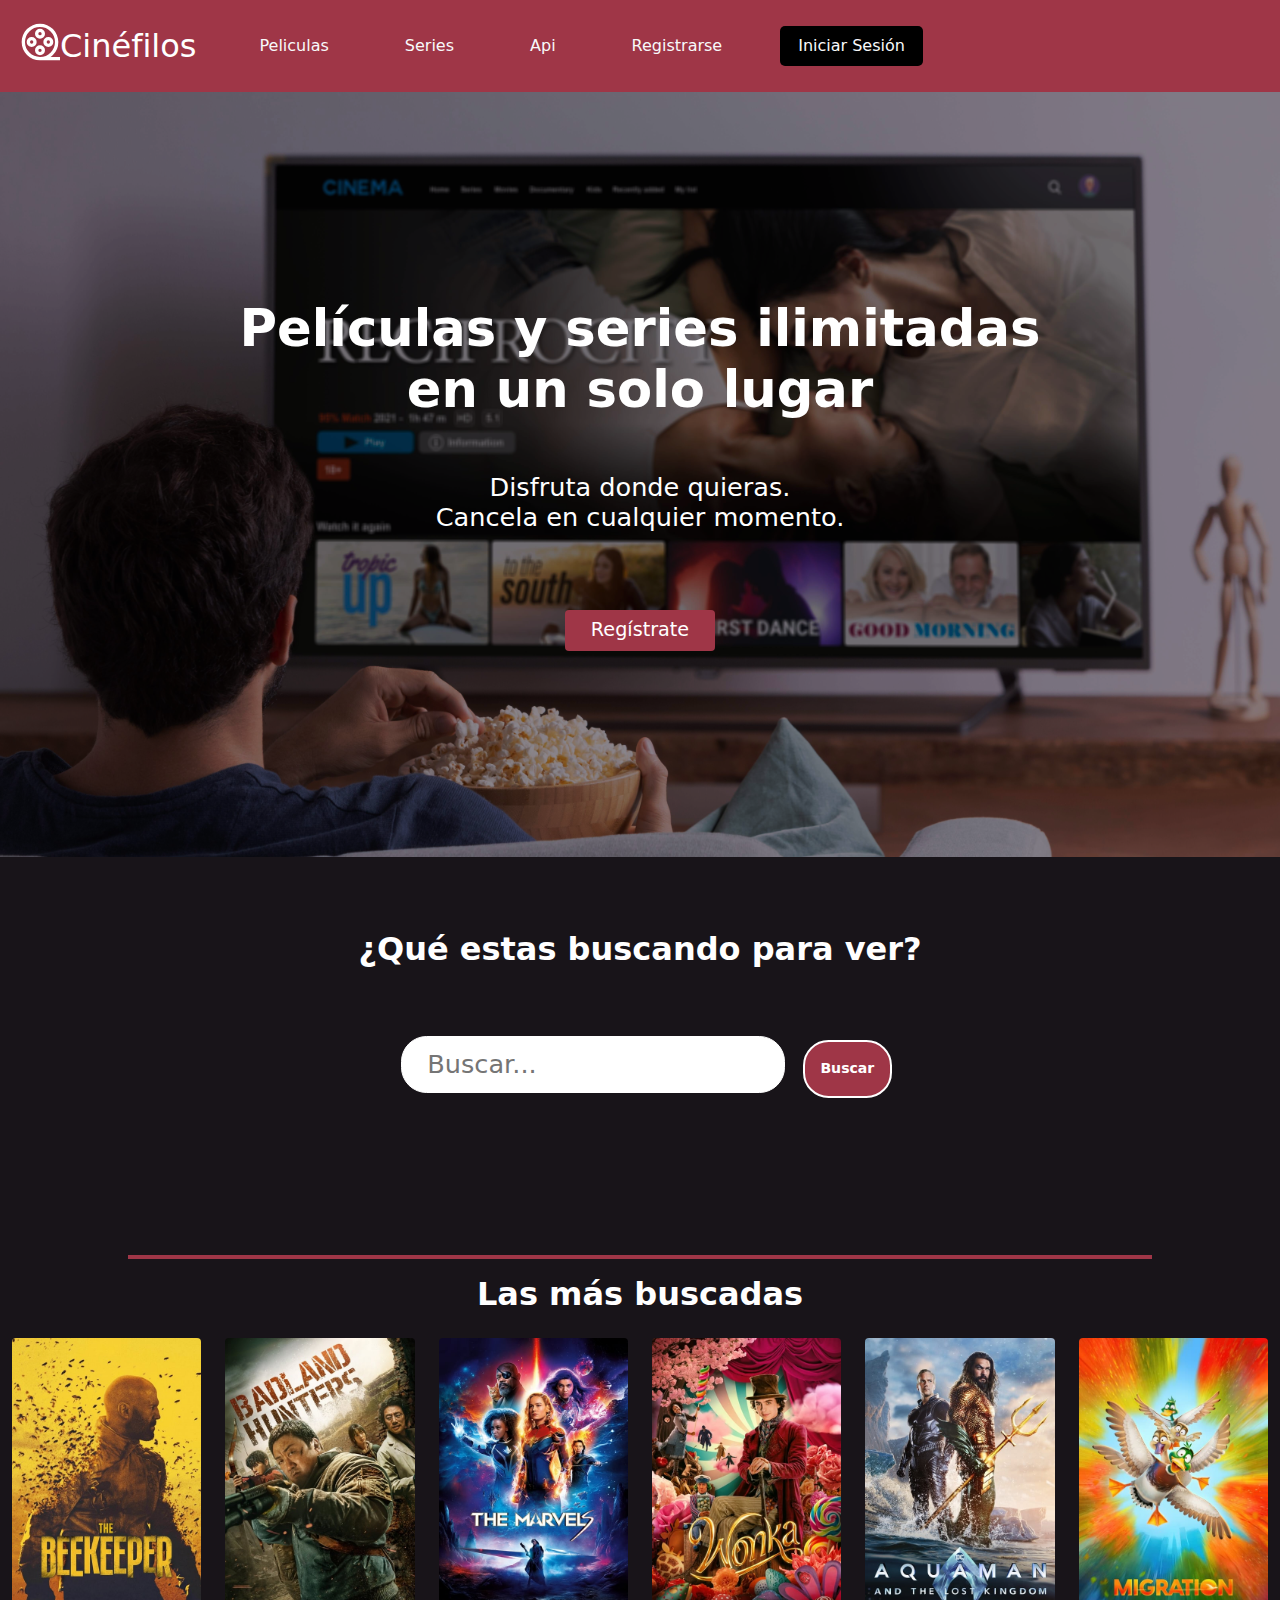
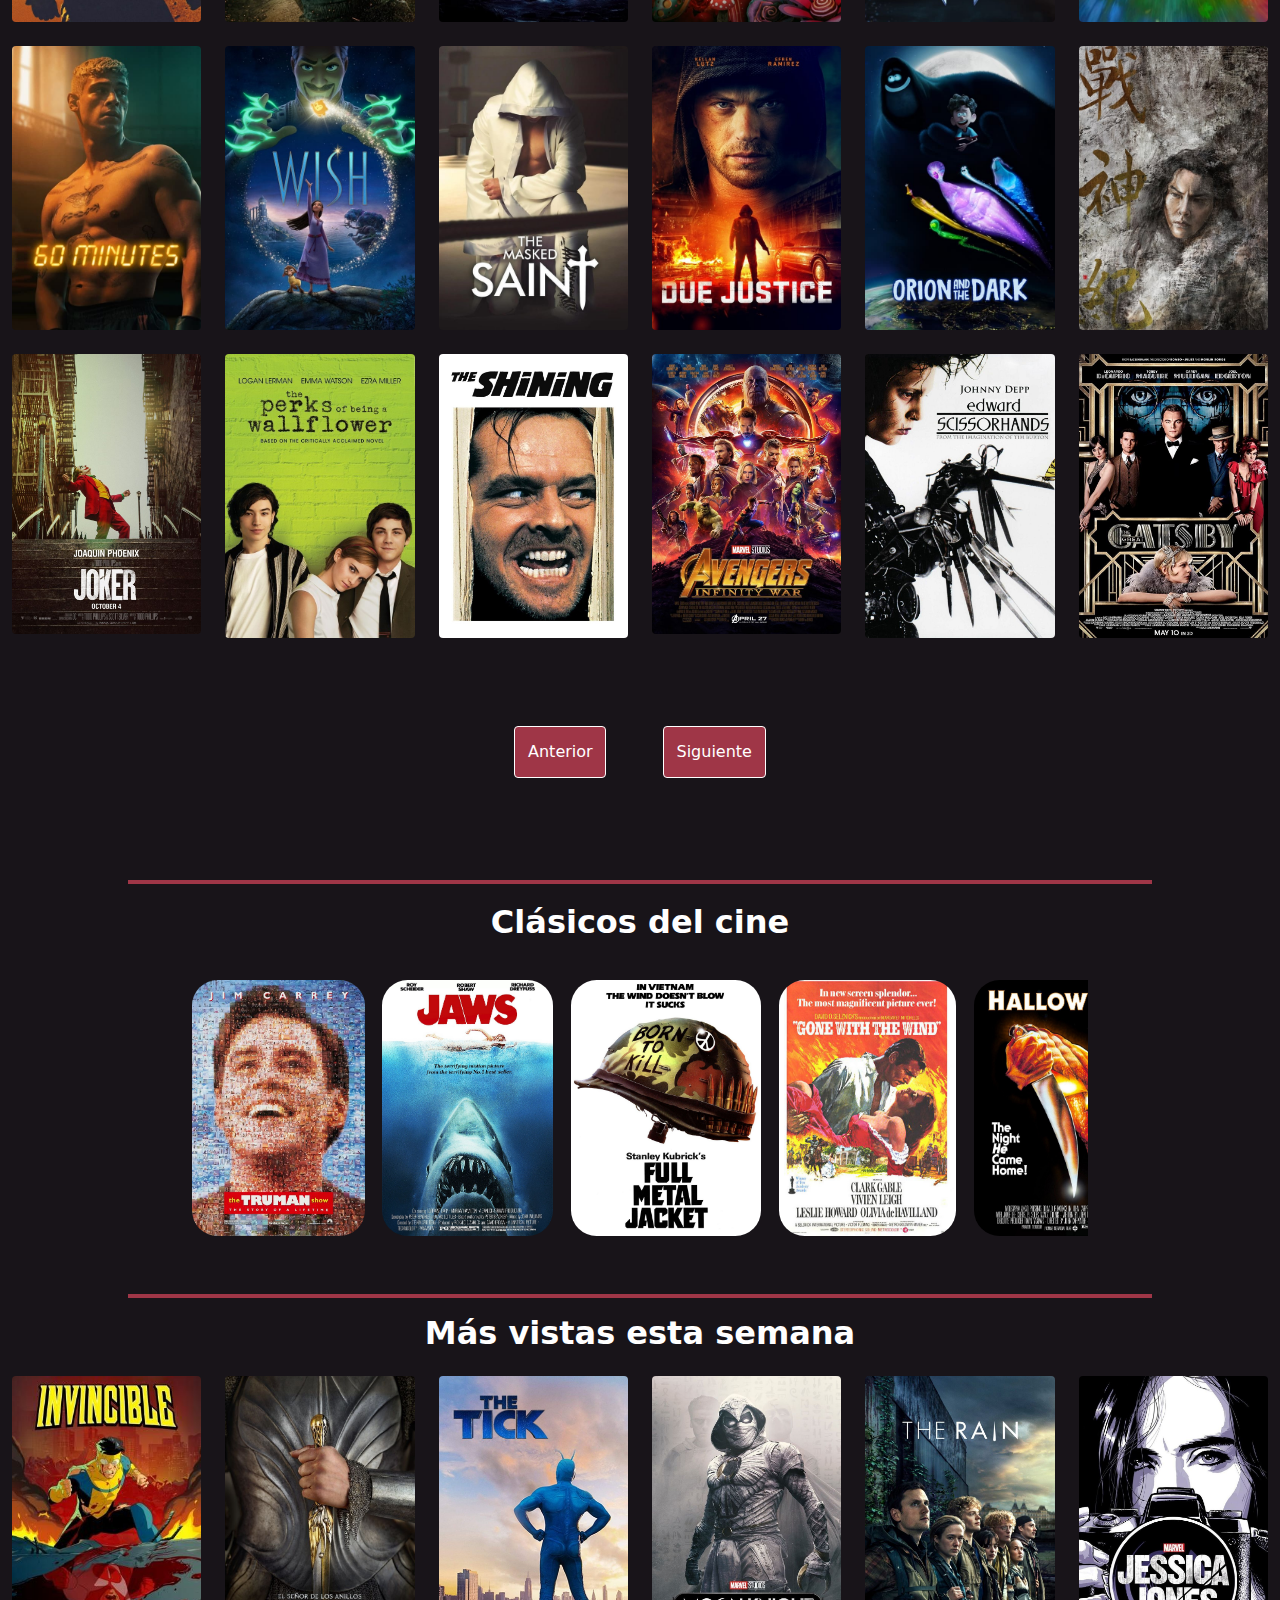
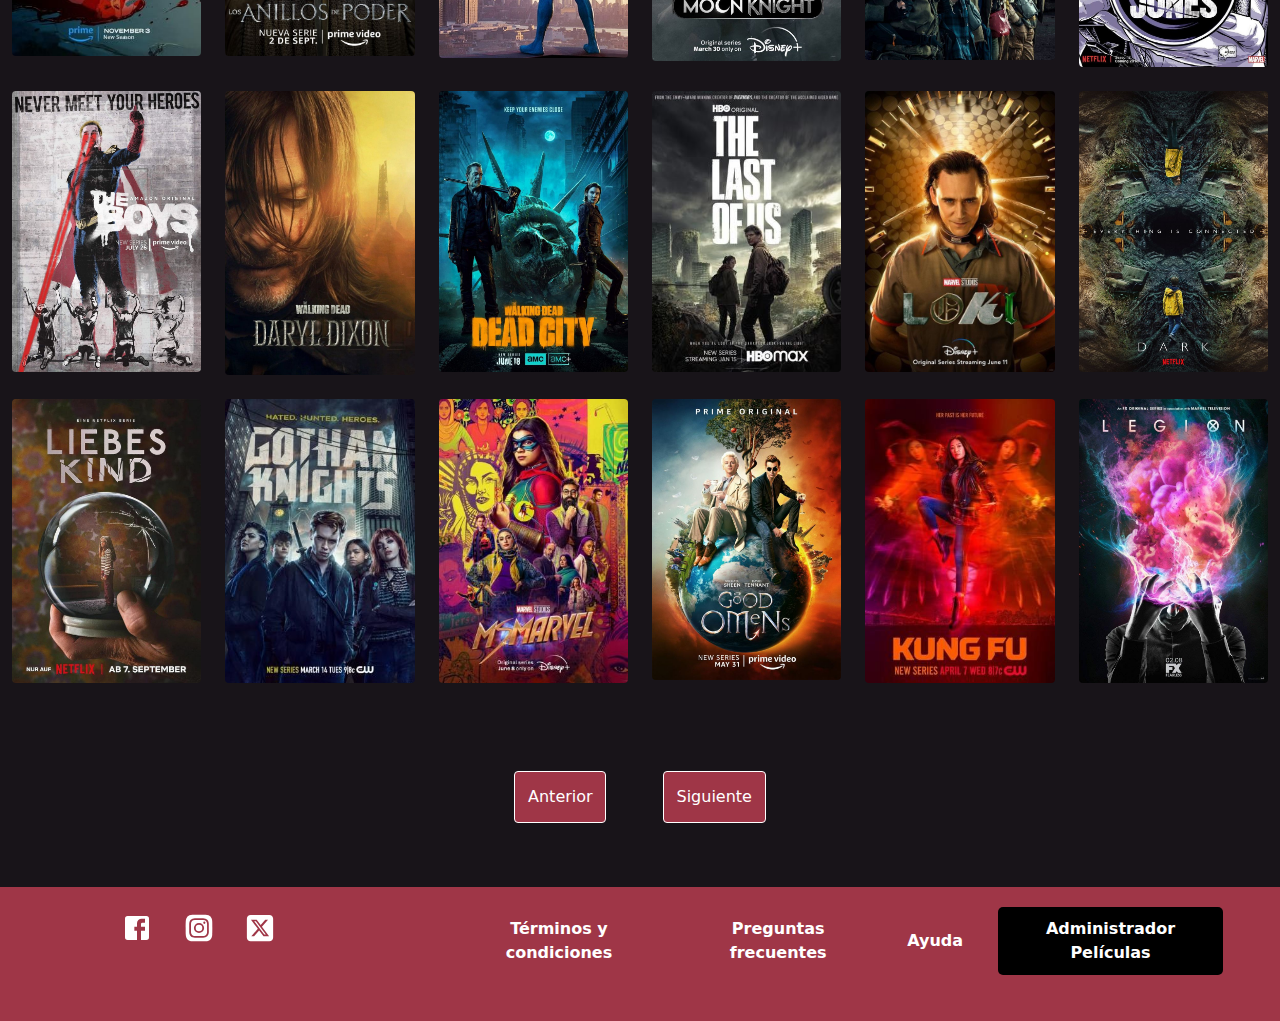
<file: index.html>
<!DOCTYPE html>
<html lang="es">

<head>
    <meta charset="UTF-8">
    <meta name="viewport" content="width=device-width, initial-scale=1.0">
    <link rel="shortcut icon" href="./asset/img/reproductor-de-video.png" type="image/x-icon">
    <link href="https://cdn.jsdelivr.net/npm/bootstrap@5.3.3/dist/css/bootstrap.min.css" rel="stylesheet"
        integrity="sha384-QWTKZyjpPEjISv5WaRU9OFeRpok6YctnYmDr5pNlyT2bRjXh0JMhjY6hW+ALEwIH" crossorigin="anonymous">
    <script src="https://cdn.jsdelivr.net/npm/bootstrap@5.3.3/dist/js/bootstrap.bundle.min.js"
        integrity="sha384-YvpcrYf0tY3lHB60NNkmXc5s9fDVZLESaAA55NDzOxhy9GkcIdslK1eN7N6jIeHz"
        crossorigin="anonymous"></script>
    <link rel="stylesheet" href="css/index.css">
    <link rel="stylesheet" href="css/header-fotter.css">
    <title>Cinéfilos</title>
</head>

<body class="d-flex flex-column h-100">
    <header class="headerContainer">
        <nav class="navbar navbar-expand-lg">
            <div class="container-fluid">

                <div class="headerLogo">
                    <a class="text-decoration-none logo" href="./index.html">
                        <svg xmlns="http://www.w3.org/2000/svg" width="40" height="40" viewBox="0 0 24 24"><path fill="white" d="M12 3a9 9 0 0 1 9 9c0 2.453-.98 4.676-2.573 6.3A8.967 8.967 0 0 1 12 21a9 9 0 1 1 0-18m6.326 18c.55-.387 1.061-.822 1.53-1.3A10.967 10.967 0 0 0 23 12c0-6.075-4.925-11-11-11S1 5.925 1 12s4.925 11 11 11h12v-2zM12 6a1 1 0 1 0 0 2a1 1 0 0 0 0-2M9 7a3 3 0 1 1 6 0a3 3 0 0 1-6 0m-2 4a1 1 0 1 0 0 2a1 1 0 0 0 0-2m-3 1a3 3 0 1 1 6 0a3 3 0 0 1-6 0m13-1a1 1 0 1 0 0 2a1 1 0 0 0 0-2m-3 1a3 3 0 1 1 6 0a3 3 0 0 1-6 0m-2 4a1 1 0 1 0 0 2a1 1 0 0 0 0-2m-3 1a3 3 0 1 1 6 0a3 3 0 0 1-6 0"/></svg>
                        <span>Cinéfilos</span>
                    </a>
                </div>

                <button class="navbar-toggler bg-light" type="button" data-bs-toggle="collapse" data-bs-target="#navbarNavDropdown" aria-controls="navbarNavDropdown" aria-expanded="false" aria-label="Toggle navigation">
                    <span class="navbar-toggler-icon"></span>
                </button>

                <div class="collapse navbar-collapse" id="navbarNavDropdown">
                    <ul class="navbar-nav">
                    <li class="nav-item">
                        <a class="nav-link active text-light" aria-current="page" href="./index.html">Peliculas</a>
                    </li>
                    <li class="nav-item">
                        <a class="nav-link active text-light" aria-current="page" href="#Seccion-series">Series</a>
                    </li>
                    <li class="nav-item">
                        <a class="nav-link active text-light" aria-current="page" href="pages/api.html">Api</a>
                    </li>
                    <li class="nav-item">
                        <a class="nav-link text-light" href="./pages/registro.html">Registrarse</a>
                    </li>
                    <li class="nav-item loginButton">
                        <a class="nav-link text-light" href="./pages/iniciar_sesion.html">Iniciar Sesión</a>
                    </li>
                    </ul>
                </div>

            </div>
        </nav>
    </header>
    <main>
        <!-- Seccion Bienvenida -->
        <section class="principal">
            <h1>Películas y series ilimitadas <br>
                en un solo lugar</h1>
            <h2>Disfruta donde quieras.<br>
                Cancela en cualquier momento.</h2>
            <a class="botonRegistro" href="pages/register.html">Regístrate</a>

        </section>
        <!-- Seccion Buscar -->
        <section class="busqueda">
            <h3>¿Qué estas buscando para ver?</h3>

            <form action="">
                <input class="buscador" type="text" placeholder="Buscar...">
                <input class="botonBuscar" type="submit" value="Buscar">
            </form>

        </section>

        <hr class="linea">

        <!-- LAS MAS BUSCADAS -->
        <section class="container-fluid">
            <div class="row">
                <div class="col-12 py-3">
                    <h4 id="Seccion-peliculas">Las más buscadas</h4>
                </div>
            </div>
            <div class="row">
                <div class="col-12 col-sm-2 pb-4">
                    <div class="bloque-proyecto">
                        <a href="pages/movieDetail.html">
                            <img class="imagenTendencia" src="assets/img/peli_1.jpg" alt="">
                            <div class="efecto-imagen">
                                <div class="texto-imagen">Sentencia De Muerte 2024</div>
                            </div>
                        </a> 
                    </div>
                </div>
                <div class="col-12 col-sm-2 pb-4">
                    <div class="bloque-proyecto">
                        <a href="pages/movieDetail.html">
                            <img class="imagenTendencia" src="assets/img/peli_2.jpg" alt="">
                            <div class="efecto-imagen">
                                <div class="texto-imagen">Badland Hunter 2024</div>
                            </div>
                        </a>
                    </div>
                </div>
                <div class="col-12 col-sm-2 pb-4">
                    <div class="bloque-proyecto">
                        <a href="pages/movieDetail.html">
                            <img class="imagenTendencia" src="assets/img/peli_3.jpg" alt="">
                            <div class="efecto-imagen">
                                <div class="texto-imagen">The Marvels 2023</div>
                            </div>
                        </a>    
                    </div>
                </div>
                <div class="col-12 col-sm-2 pb-4">
                    <div class="bloque-proyecto">
                        <a href="pages/movieDetail.html">
                            <img class="imagenTendencia" src="assets/img/peli_4.jpg" alt="">
                            <div class="efecto-imagen">
                                <div class="texto-imagen">Wonka 2023</div>
                            </div>
                        </a>
                    </div>
                </div>
                <div class="col-12 col-sm-2 pb-4">
                    <div class="bloque-proyecto">
                        <a href="pages/movieDetail.html">
                            <img class="imagenTendencia" src="assets/img/peli_5.jpg" alt="">
                            <div class="efecto-imagen">
                                <div class="texto-imagen">Aquaman 2 2023</div>
                            </div>
                        </a>
                    </div>
                </div>
                <div class="col-12 col-sm-2 pb-4">
                    <div class="bloque-proyecto">
                        <a href="pages/movieDetail.html">
                            <img class="imagenTendencia" src="assets/img/peli_6.jpg" alt="">
                            <div class="efecto-imagen">
                                <div class="texto-imagen">¡Patos! 2023</div>
                            </div>
                        </a>
                    </div>
                </div>
                <div class="col-12 col-sm-2 pb-4">
                    <div class="bloque-proyecto">
                        <a href="pages/movieDetail.html">
                            <img class="imagenTendencia" src="assets/img/peli_7.jpg" alt="">
                            <div class="efecto-imagen">
                                <div class="texto-imagen">60 minutos 2024</div>
                            </div>
                        </a>
                    </div>
                </div>
                <div class="col-12 col-sm-2 pb-4">
                    <div class="bloque-proyecto">
                        <a href="pages/movieDetail.html">
                            <img class="imagenTendencia" src="assets/img/peli_8.jpg" alt="">
                            <div class="efecto-imagen">
                                <div class="texto-imagen">Wish: El poder de los deseos 2023</div>
                            </div>
                        </a>
                    </div>
                </div>
                <div class="col-12 col-sm-2 pb-4">
                    <div class="bloque-proyecto">
                        <a href="pages/movieDetail.html">
                            <img class="imagenTendencia" src="assets/img/peli_9.jpg" alt="">
                            <div class="efecto-imagen">
                                <div class="texto-imagen">El Angel Enmascarado 2016</div>
                            </div>
                        </a>    
                    </div>
                </div>
                <div class="col-12 col-sm-2 pb-4">
                    <div class="bloque-proyecto">
                        <a href="pages/movieDetail.html">
                            <img class="imagenTendencia" src="assets/img/peli_10.jpg" alt="">
                            <div class="efecto-imagen">
                                <div class="texto-imagen">Due Justice 2023</div>
                            </div>
                        </a>
                    </div>
                </div>
                <div class="col-12 col-sm-2 pb-4">
                    <div class="bloque-proyecto">
                        <a href="pages/movieDetail.html">
                            <img class="imagenTendencia" src="assets/img/peli_11.jpg" alt="">
                            <div class="efecto-imagen">
                                <div class="texto-imagen">Orion Y la Oscuridad 2024</div>
                            </div>
                        </a>
                    </div>
                </div>
                <div class="col-12 col-sm-2 pb-4">
                    <div class="bloque-proyecto">
                        <a href="pages/movieDetail.html">
                            <img class="imagenTendencia" src="assets/img/peli_12.jpg" alt="">
                            <div class="efecto-imagen">
                                <div class="texto-imagen">Genghis Khan 2018</div>
                            </div>
                        </a>
                    </div>
                </div>
                <div class="col-12 col-sm-2 pb-4">
                    <div class="bloque-proyecto">
                        <a href="pages/movieDetail.html">
                            <img class="imagenTendencia" src="assets/img/20.jpg" alt="">
                            <div class="efecto-imagen">
                                <div class="texto-imagen">Joker 2019</div>
                            </div>
                        </a>
                    </div>
                </div>
                <div class="col-12 col-sm-2 pb-4">
                    <div class="bloque-proyecto">
                        <a href="pages/movieDetail.html">
                            <img class="imagenTendencia" src="assets/img/26.jpg" alt="">
                            <div class="efecto-imagen">
                                <div class="texto-imagen">Las Ventajas De Ser Invisible 2012</div>
                            </div>
                        </a>
                    </div>
                </div>
                <div class="col-12 col-sm-2 pb-4">
                    <div class="bloque-proyecto">
                        <a href="pages/movieDetail.html">
                            <img class="imagenTendencia" src="assets/img/27.jpg" alt="">
                            <div class="efecto-imagen">
                                <div class="texto-imagen">El Resplandor 1980</div>
                            </div>
                        </a>
                    </div>
                </div>
                <div class="col-12 col-sm-2 pb-4">
                    <div class="bloque-proyecto">
                        <a href="pages/movieDetail.html">
                            <img class="imagenTendencia" src="assets/img/23.jpg" alt="">
                            <div class="efecto-imagen">
                                <div class="texto-imagen">Avengers: Infinity War 2018</div>
                            </div>
                        </a>
                    </div>
                </div>
                <div class="col-12 col-sm-2 pb-4">
                    <div class="bloque-proyecto">
                        <a href="pages/movieDetail.html">
                            <img class="imagenTendencia" src="assets/img/24.jpg" alt="">
                            <div class="efecto-imagen">
                                <div class="texto-imagen">El Joven Manos De Tijera 1990</div>
                            </div>
                        </a>
                    </div>
                </div>
                <div class="col-12 col-sm-2 pb-4">
                    <div class="bloque-proyecto">
                        <a href="pages/movieDetail.html">
                            <img class="imagenTendencia" src="assets/img/25.jpg" alt="">
                            <div class="efecto-imagen">
                                <div class="texto-imagen">The Great Gatsby 2013</div>
                            </div>
                        </a>
                    </div>
                </div>

            </div>

            <div class="botones-container">
                <button class="boton">Anterior</button>
                <button class="boton">Siguiente</button>
            </div>

        </section>

        <hr class="linea">

        <!-- CLASICOS DEL CINE -->

        <section class="clasicos">

            <h5 class="titulo-clasicos">Clásicos del cine</h5>


            <div class="scroll-container">
                <div class="imagenes">
                    <a href="pages/movieDetail.html"><img src="assets/img/clasicos/tr.jpg" alt="Imagen 1" loading="lazy"></a>
                    <a href="pages/movieDetail.html"><img src="assets/img/clasicos/t.jpg" alt="Imagen 2" loading="lazy"></a>
                    <a href="pages/movieDetail.html"><img src="assets/img/clasicos/m.jpg" alt="Imagen 3" loading="lazy"></a>
                    <a href="pages/movieDetail.html"><img src="assets/img/clasicos/lv.jpg" alt="Imagen 1" loading="lazy"></a>
                    <a href="pages/movieDetail.html"><img src="assets/img/clasicos/h.jpg" alt="Imagen 2" loading="lazy"></a>
                    <a href="pages/movieDetail.html"><img src="assets/img/clasicos/f.jpg" alt="Imagen 3" loading="lazy"></a>
                    <a href="pages/movieDetail.html"><img src="assets/img/clasicos/c.jpg" alt="Imagen 1" loading="lazy"></a>
                    <a href="pages/movieDetail.html"><img src="assets/img/clasicos/ex.jpg" alt="Imagen 2" loading="lazy"></a>
                    <a href="pages/movieDetail.html"><img src="assets/img/clasicos/et.jpg" alt="Imagen 3" loading="lazy"></a>
                    <a href="pages/movieDetail.html"><img src="assets/img/clasicos/br.jpg" alt="Imagen 1" loading="lazy"></a>
                    <a href="pages/movieDetail.html"><img src="assets/img/clasicos/bf.jpg" alt="Imagen 2" loading="lazy"></a>
                    <a href="pages/movieDetail.html"><img src="assets/img/clasicos/aclamada_2.jpg" alt="Imagen 1" loading="lazy"></a>
                    <a href="pages/movieDetail.html"><img src="assets/img/clasicos/aclamada_3.jpg" alt="Imagen 3" loading="lazy"></a>
                    <a href="pages/movieDetail.html"><img src="assets/img/clasicos/3.jpg" alt="Imagen 3" loading="lazy"></a>
                    <a href="pages/movieDetail.html"><img src="assets/img/clasicos/al.jpg" alt="Imagen 1"></a>
                    <a href="pages/movieDetail.html"><img src="assets/img/clasicos/aclamada_9.jpg" alt="Imagen 2" loading="lazy"></a>
                    <a href="pages/movieDetail.html"><img src="assets/img/clasicos/aclamada_11.jpg" alt="Imagen 2" loading="lazy"></a>
                    <a href="pages/movieDetail.html"><img src="assets/img/clasicos/27.jpg" alt="Imagen 3" loading="lazy"></a>
                    <a href="pages/movieDetail.html"><img src="assets/img/clasicos/TD.jpg" alt="Imagen 3" loading="lazy"></a>
                    <a href="pages/movieDetail.html"><img src="assets/img/clasicos/1366_2000.jpg" alt="Imagen 3" loading="lazy"></a>
                </div>
            </div>

        </section>

        <hr class="linea">

        <!-- SECCION MAS VISTAS ESTA SEMANA -->
        <section class="container-fluid">
            <div class="row">
                <div class="col-12 py-3">
                    <h4 id="Seccion-series">Más vistas esta semana</h4>
                </div>
            </div>
            <div class="row">
                <div class="col-12 col-sm-2 pb-4">
                    <div class="bloque-proyecto">
                        <a href="pages/movieDetail.html">
                            <img class="imagenTendencia" src="assets/img/portadas series/a449abea-8eca-4148-acd7-e02cd4026d00.jpg" alt="">
                            <div class="efecto-imagen">
                                <div class="texto-imagen">Invencible 2021</div>
                            </div>
                        </a>
                    </div>
                </div>
                <div class="col-12 col-sm-2 pb-4">
                    <div class="bloque-proyecto">
                        <a href="pages/movieDetail.html">
                            <img class="imagenTendencia"
                                src="assets/img/portadas series/0806bf1e-cc30-4d9f-9845-95a7eae3c6de.jpg" alt="">
                            <div class="efecto-imagen">
                                <div class="texto-imagen">Los Anillos De Poder 2022</div>
                            </div>
                        </a>
                    </div>
                </div>
                <div class="col-12 col-sm-2 pb-4">
                    <div class="bloque-proyecto">
                        <a href="pages/movieDetail.html">
                            <img class="imagenTendencia" src="assets/img/portadas series/3.jpg" alt="">
                            <div class="efecto-imagen">
                                <div class="texto-imagen">The Tick 2016</div>
                            </div>
                        </a>
                    </div>
                </div>
                <div class="col-12 col-sm-2 pb-4">
                    <div class="bloque-proyecto">
                        <a href="pages/movieDetail.html">
                            <img class="imagenTendencia" src="assets/img/portadas series/4.jpg" alt="">
                            <div class="efecto-imagen">
                                <div class="texto-imagen">Moon Knight 2022</div>
                            </div>
                        </a>
                    </div>
                </div>
                <div class="col-12 col-sm-2 pb-4">
                    <div class="bloque-proyecto">
                        <a href="pages/movieDetail.html">
                            <img class="imagenTendencia" src="assets/img/portadas series/33.jpg" alt="">
                            <div class="efecto-imagen">
                                <div class="texto-imagen">The Rain 2018</div>
                            </div>
                        </a>
                    </div>
                </div>
                <div class="col-12 col-sm-2 pb-4">
                    <div class="bloque-proyecto">
                        <a href="pages/movieDetail.html">
                            <img class="imagenTendencia" src="assets/img/portadas series/6.jpg" alt="">
                            <div class="efecto-imagen">
                                <div class="texto-imagen">Jessica Jones 2015</div>
                            </div>
                        </a>
                    </div>
                </div>
                <div class="col-12 col-sm-2 pb-4">
                    <div class="bloque-proyecto">
                        <a href="pages/movieDetail.html">
                            <img class="imagenTendencia" src="assets/img/portadas series/7.jpg" alt="">
                            <div class="efecto-imagen">
                                <div class="texto-imagen">The Boys 2019</div>
                            </div>
                        </a>
                    </div>
                </div>
                <div class="col-12 col-sm-2 pb-4">
                    <div class="bloque-proyecto">
                        <a href="pages/movieDetail.html">
                            <img class="imagenTendencia" src="assets/img/portadas series/8.jpg" alt="">
                            <div class="efecto-imagen">
                                <div class="texto-imagen">Daryl Dixon 2023</div>
                            </div>
                        </a>
                    </div>
                </div>
                <div class="col-12 col-sm-2 pb-4">
                    <div class="bloque-proyecto">
                        <a href="pages/movieDetail.html">
                            <img class="imagenTendencia" src="assets/img/portadas series/9.jpg" alt="">
                            <div class="efecto-imagen">
                                <div class="texto-imagen">The Walking Dead City 2023</div>
                            </div>
                        </a>
                    </div>
                </div>
                <div class="col-12 col-sm-2 pb-4">
                    <div class="bloque-proyecto">
                        <a href="pages/movieDetail.html">
                            <img class="imagenTendencia" src="assets/img/portadas series/10.jpg" alt="">
                            <div class="efecto-imagen">
                                <div class="texto-imagen">The Last Of Us 2023</div>
                            </div>
                        </a>
                    </div>
                </div>
                <div class="col-12 col-sm-2 pb-4">
                    <div class="bloque-proyecto">
                        <a href="pages/movieDetail.html">
                            <img class="imagenTendencia" src="assets/img/portadas series/36.jpg" alt="">
                            <div class="efecto-imagen">
                                <div class="texto-imagen">Loki 2021</div>
                            </div>
                        </a>
                    </div>
                </div>
                <div class="col-12 col-sm-2 pb-4">
                    <div class="bloque-proyecto">
                        <a href="pages/movieDetail.html">
                            <img class="imagenTendencia" src="assets/img/portadas series/12.jpg" alt="">
                            <div class="efecto-imagen">
                                <div class="texto-imagen">Dark 2017</div>
                            </div>
                        </a>
                    </div>
                </div>
                <div class="col-12 col-sm-2 pb-4">
                    <div class="bloque-proyecto">
                        <a href="pages/movieDetail.html">
                            <img class="imagenTendencia" src="assets/img/portadas series/13.jpg" alt="">
                            <div class="efecto-imagen">
                                <div class="texto-imagen">Mi Dulce Niña 2023</div>
                            </div>
                        </a>
                    </div>
                </div>
                <div class="col-12 col-sm-2 pb-4">
                    <div class="bloque-proyecto">
                        <a href="pages/movieDetail.html">
                            <img class="imagenTendencia" src="assets/img/portadas series/14.jpg" alt="">
                            <div class="efecto-imagen">
                                <div class="texto-imagen">Gotham Knights 2023</div>
                            </div>
                        </a>
                    </div>
                </div>
                <div class="col-12 col-sm-2 pb-4">
                    <div class="bloque-proyecto">
                        <a href="pages/movieDetail.html">
                            <img class="imagenTendencia" src="assets/img/portadas series/37.jpg" alt="">
                            <div class="efecto-imagen">
                                <div class="texto-imagen">Ms Marvel 2022</div>
                            </div>
                        </a>
                    </div>
                </div>
                <div class="col-12 col-sm-2 pb-4">
                    <div class="bloque-proyecto">
                        <a href="pages/movieDetail.html">
                            <img class="imagenTendencia" src="assets/img/portadas series/16.jpg" alt="">
                            <div class="efecto-imagen">
                                <div class="texto-imagen">Good Omens 2019</div>
                            </div>
                        </a>
                    </div>
                </div>
                <div class="col-12 col-sm-2 pb-4">
                    <div class="bloque-proyecto">
                        <a href="pages/movieDetail.html">
                            <img class="imagenTendencia" src="assets/img/portadas series/17.jpg" alt="">
                            <div class="efecto-imagen">
                                <div class="texto-imagen">Kung Fu 2023</div>
                            </div>
                        </a>
                    </div>
                </div>
                <div class="col-12 col-sm-2 pb-4">
                    <div class="bloque-proyecto">
                        <a href="pages/movieDetail.html">
                            <img class="imagenTendencia" src="/assets/img/portadas series/18.jpg" alt="">
                            <div class="efecto-imagen">
                                <div class="texto-imagen">Legion 2017</div>
                            </div>
                        </a>
                    </div>
                </div>
            </div>

            <div class="botones-container">
                <button class="boton">Anterior</button>
                <button class="boton">Siguiente</button>
            </div>

        </section>

    </main>

    <footer class="footer container-fluid">
        <div class="row">
            <div class="redesFooter col-md-4 col-sm-12">
                <ul class="d-flex justify-content-center align-items-center">
                    <li><a href="https://www.facebook.com/"><svg xmlns="http://www.w3.org/2000/svg" width="32"
                                height="32" viewBox="0 0 24 24">
                                <path
                                    d="M5 3h14a2 2 0 0 1 2 2v14a2 2 0 0 1-2 2H5a2 2 0 0 1-2-2V5a2 2 0 0 1 2-2m13 2h-2.5A3.5 3.5 0 0 0 12 8.5V11h-2v3h2v7h3v-7h3v-3h-3V9a1 1 0 0 1 1-1h2V5z"
                                    fill="white" />
                            </svg></a></li>
                    <li><a href="https://www.instagram.com/"><svg xmlns="http://www.w3.org/2000/svg" width="32"
                                height="32" viewBox="0 0 24 24">
                                <path fill="white"
                                    d="M12 9.52A2.48 2.48 0 1 0 14.48 12A2.48 2.48 0 0 0 12 9.52m9.93-2.45a6.53 6.53 0 0 0-.42-2.26a4 4 0 0 0-2.32-2.32a6.53 6.53 0 0 0-2.26-.42C15.64 2 15.26 2 12 2s-3.64 0-4.93.07a6.53 6.53 0 0 0-2.26.42a4 4 0 0 0-2.32 2.32a6.53 6.53 0 0 0-.42 2.26C2 8.36 2 8.74 2 12s0 3.64.07 4.93a6.86 6.86 0 0 0 .42 2.27a3.94 3.94 0 0 0 .91 1.4a3.89 3.89 0 0 0 1.41.91a6.53 6.53 0 0 0 2.26.42C8.36 22 8.74 22 12 22s3.64 0 4.93-.07a6.53 6.53 0 0 0 2.26-.42a3.89 3.89 0 0 0 1.41-.91a3.94 3.94 0 0 0 .91-1.4a6.6 6.6 0 0 0 .42-2.27C22 15.64 22 15.26 22 12s0-3.64-.07-4.93m-2.54 8a5.73 5.73 0 0 1-.39 1.8A3.86 3.86 0 0 1 16.87 19a5.73 5.73 0 0 1-1.81.35H8.94A5.73 5.73 0 0 1 7.13 19a3.51 3.51 0 0 1-1.31-.86A3.51 3.51 0 0 1 5 16.87a5.49 5.49 0 0 1-.34-1.81V8.94A5.49 5.49 0 0 1 5 7.13a3.51 3.51 0 0 1 .86-1.31A3.59 3.59 0 0 1 7.13 5a5.73 5.73 0 0 1 1.81-.35h6.12a5.73 5.73 0 0 1 1.81.35a3.51 3.51 0 0 1 1.31.86A3.51 3.51 0 0 1 19 7.13a5.73 5.73 0 0 1 .35 1.81V12c0 2.06.07 2.27.04 3.06Zm-1.6-7.44a2.38 2.38 0 0 0-1.41-1.41A4 4 0 0 0 15 6H9a4 4 0 0 0-1.38.26a2.38 2.38 0 0 0-1.41 1.36A4.27 4.27 0 0 0 6 9v6a4.27 4.27 0 0 0 .26 1.38a2.38 2.38 0 0 0 1.41 1.41a4.27 4.27 0 0 0 1.33.26h6a4 4 0 0 0 1.38-.26a2.38 2.38 0 0 0 1.41-1.41a4 4 0 0 0 .26-1.38V9a3.78 3.78 0 0 0-.26-1.38ZM12 15.82A3.81 3.81 0 0 1 8.19 12A3.82 3.82 0 1 1 12 15.82m4-6.89a.9.9 0 0 1 0-1.79a.9.9 0 0 1 0 1.79" />
                            </svg></a></li>
                    <li><a href="https://twitter.com/"><svg xmlns="http://www.w3.org/2000/svg" width="30" height="30"
                                viewBox="0 0 448 512">
                                <path fill="white"
                                    d="M64 32C28.7 32 0 60.7 0 96v320c0 35.3 28.7 64 64 64h320c35.3 0 64-28.7 64-64V96c0-35.3-28.7-64-64-64zm297.1 84L257.3 234.6L379.4 396h-95.6L209 298.1L123.3 396H75.8l111-126.9L69.7 116h98l67.7 89.5l78.2-89.5zm-37.8 251.6L153.4 142.9h-28.3l171.8 224.7h26.3z" />
                            </svg></a></li>
                </ul>
            </div>

            <div class="linksFooter col-md-8 col-sm-12">
                <ul class="d-md-flex justify-content-center align-items-center text-center list-unstyled">
                    <li class="linkFooter"><a class=" text-decoration-none" href="#">Términos y condiciones</a></li>
                    <li class="linkFooter"><a class=" text-decoration-none" href="#">Preguntas frecuentes</a></li>
                    <li class="linkFooter"><a class="text-decoration-none" href="#">Ayuda</a></li>
                    <li class="adminButton"><a class="text-decoration-none " class="" href="#">Administrador
                            Películas</a></li>
                </ul>
            </div>
        </div>
    </footer>
</body>

</html>
</file>
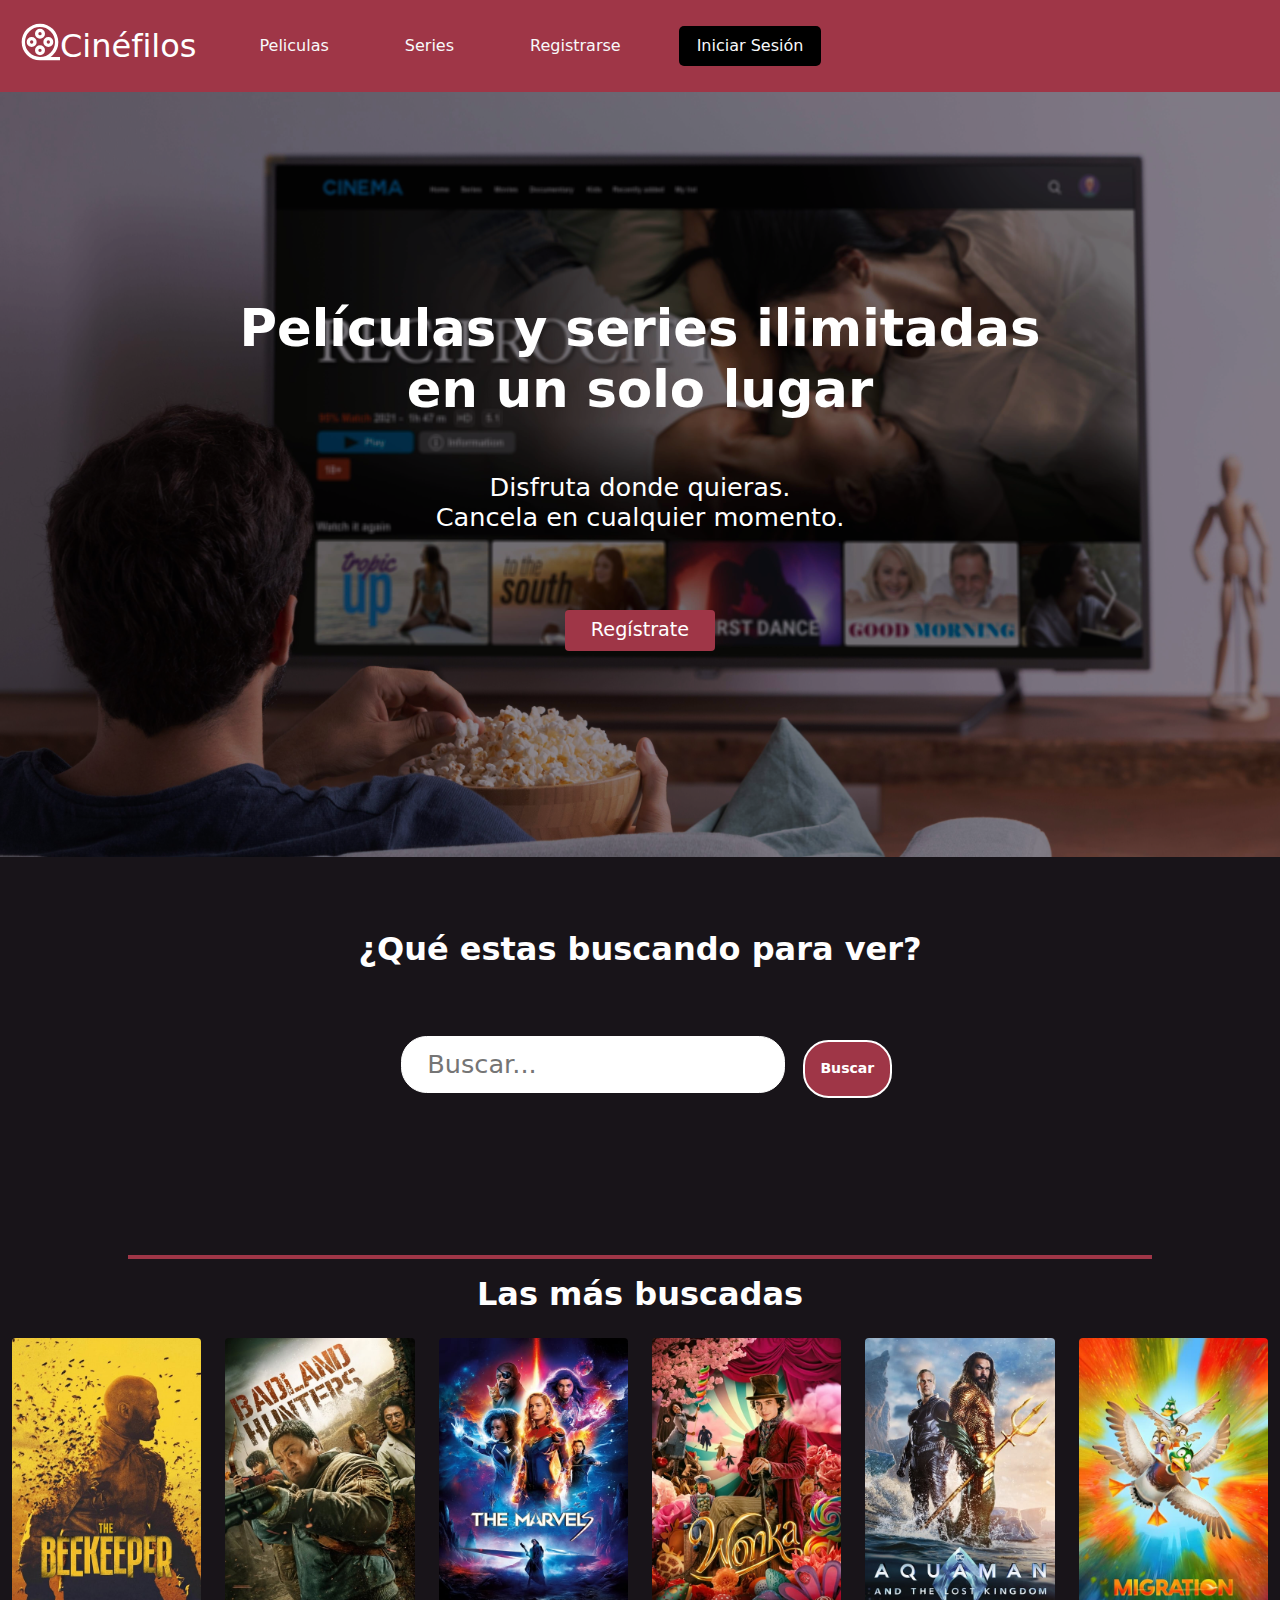
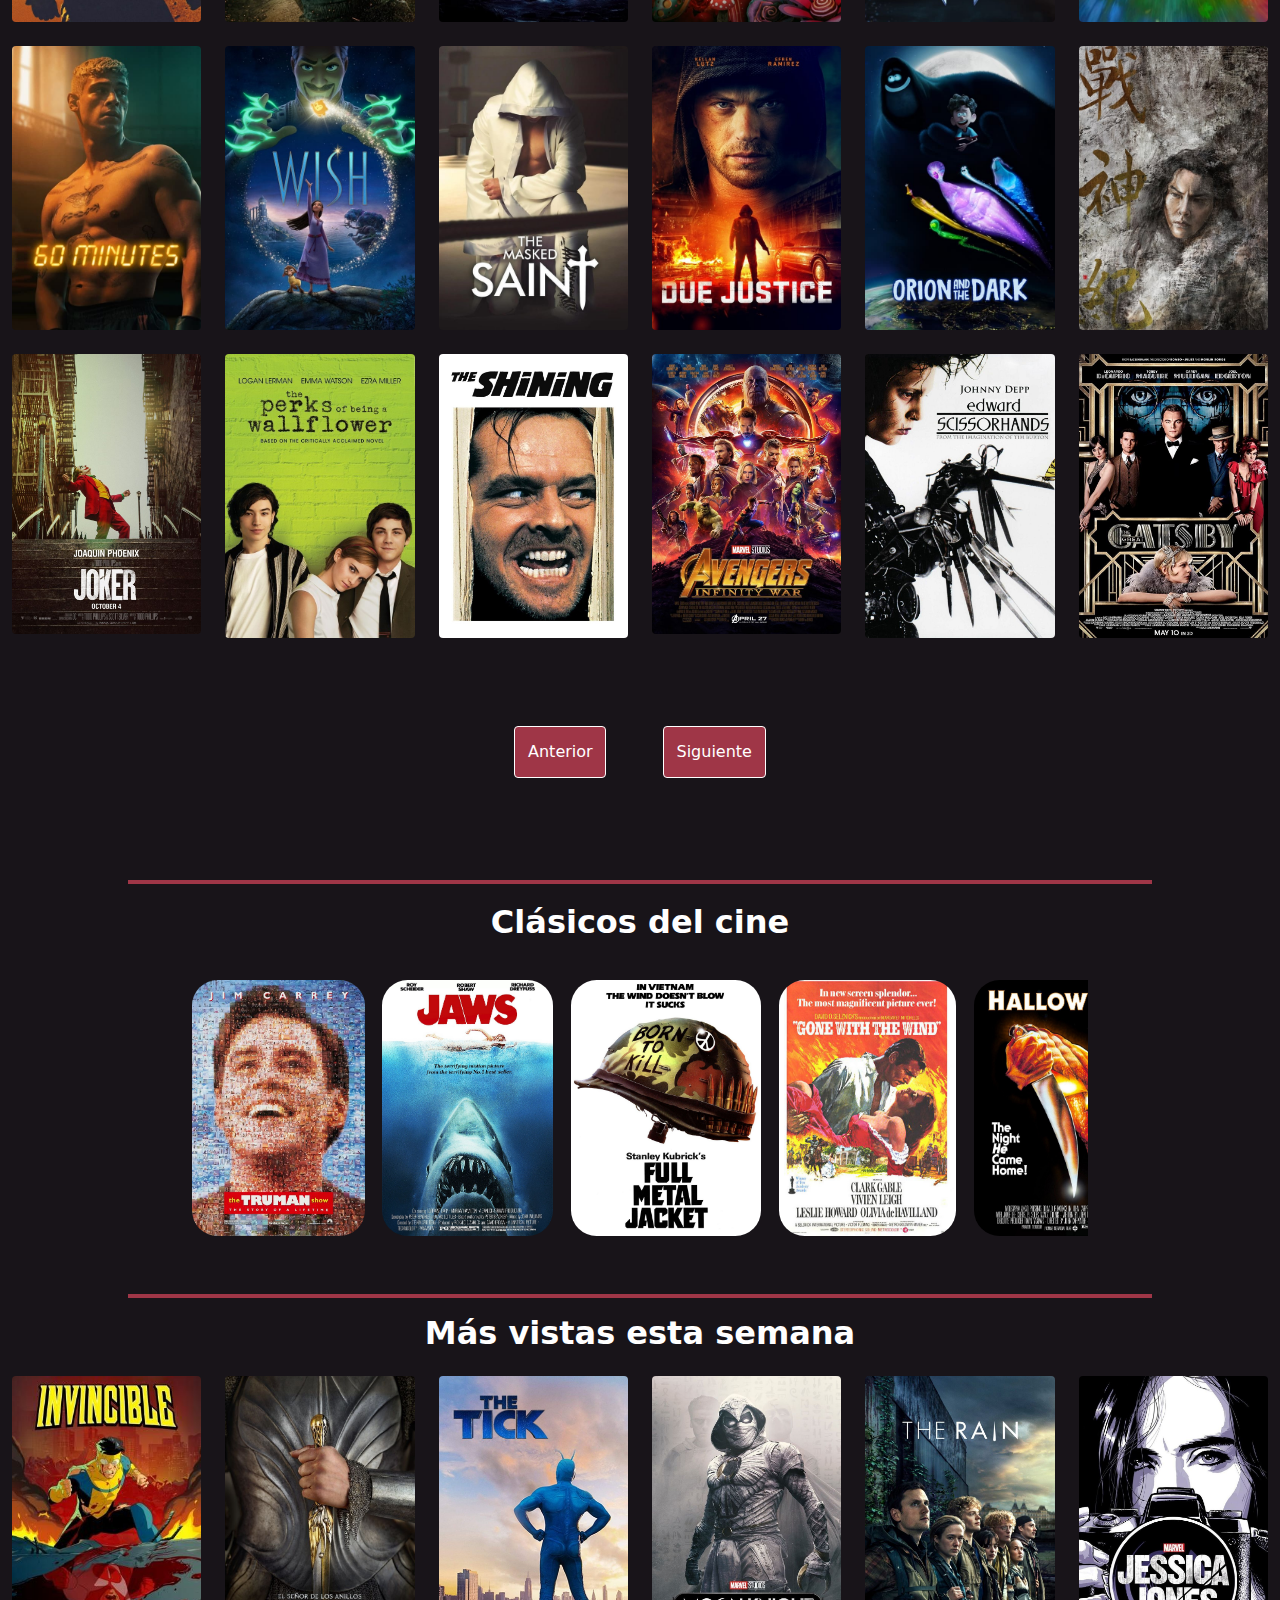
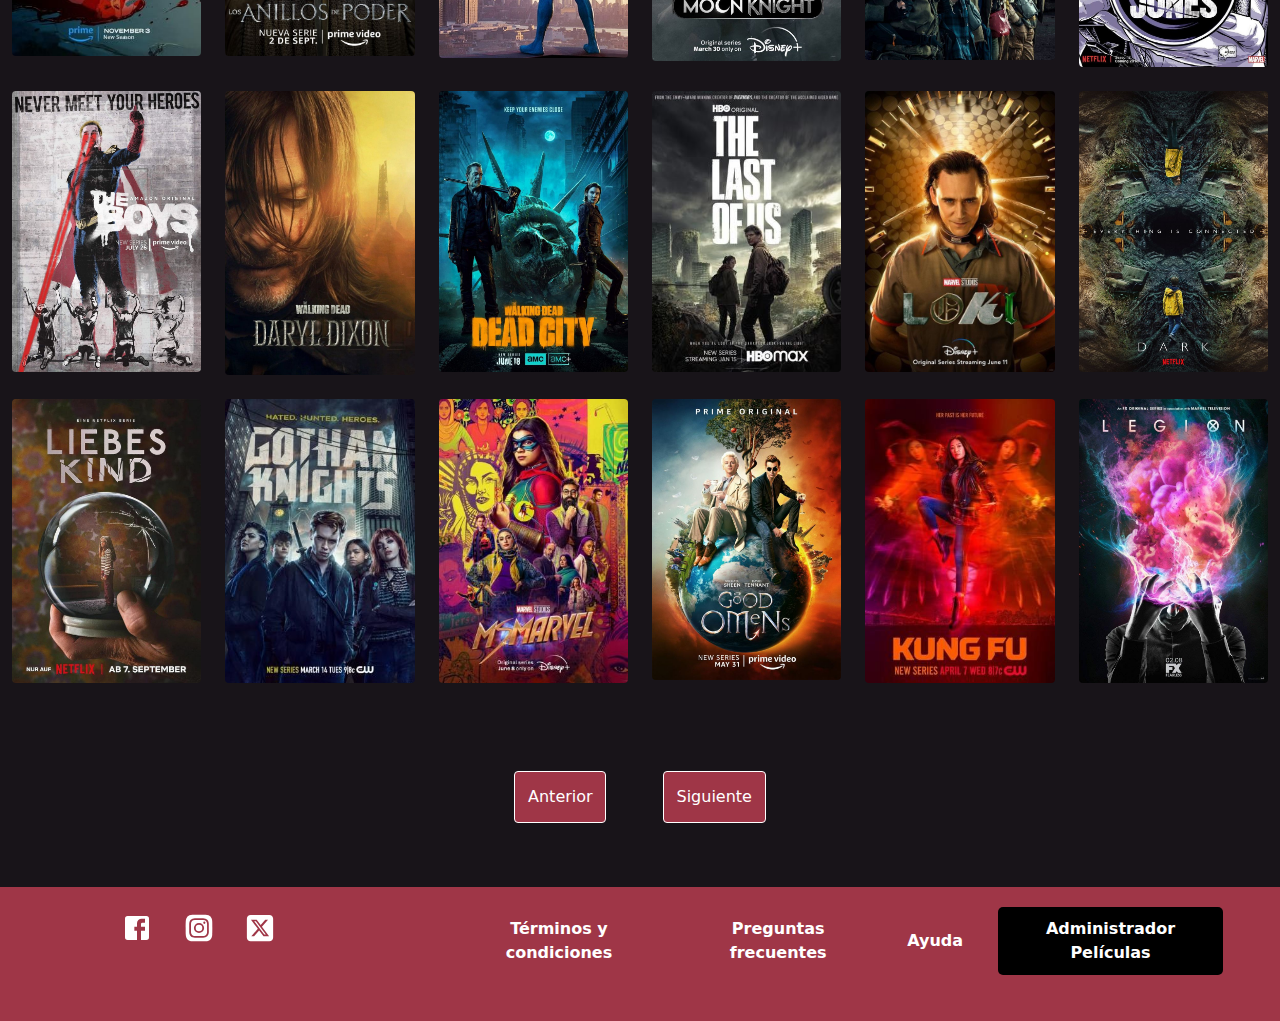
<file: pages/index.html>
<!DOCTYPE html>
<html lang="es">

<head>
    <meta charset="UTF-8">
    <meta name="viewport" content="width=device-width, initial-scale=1.0">
    <link rel="shortcut icon" href="./asset/img/reproductor-de-video.png" type="image/x-icon">
    <link href="https://cdn.jsdelivr.net/npm/bootstrap@5.3.3/dist/css/bootstrap.min.css" rel="stylesheet"
        integrity="sha384-QWTKZyjpPEjISv5WaRU9OFeRpok6YctnYmDr5pNlyT2bRjXh0JMhjY6hW+ALEwIH" crossorigin="anonymous">
    <script src="https://cdn.jsdelivr.net/npm/bootstrap@5.3.3/dist/js/bootstrap.bundle.min.js"
        integrity="sha384-YvpcrYf0tY3lHB60NNkmXc5s9fDVZLESaAA55NDzOxhy9GkcIdslK1eN7N6jIeHz"
        crossorigin="anonymous"></script>
    <link rel="stylesheet" href="/css/index.css">
    <link rel="stylesheet" href="/css/header-fotter.css">
    <title>Cinéfilos</title>
</head>

<body class="d-flex flex-column h-100">
    <header class="headerContainer">
        <nav class="navbar navbar-expand-lg">
            <div class="container-fluid">

                <div class="headerLogo">
                    <a class="text-decoration-none logo" href="/pages/index.html">
                        <svg xmlns="http://www.w3.org/2000/svg" width="40" height="40" viewBox="0 0 24 24"><path fill="white" d="M12 3a9 9 0 0 1 9 9c0 2.453-.98 4.676-2.573 6.3A8.967 8.967 0 0 1 12 21a9 9 0 1 1 0-18m6.326 18c.55-.387 1.061-.822 1.53-1.3A10.967 10.967 0 0 0 23 12c0-6.075-4.925-11-11-11S1 5.925 1 12s4.925 11 11 11h12v-2zM12 6a1 1 0 1 0 0 2a1 1 0 0 0 0-2M9 7a3 3 0 1 1 6 0a3 3 0 0 1-6 0m-2 4a1 1 0 1 0 0 2a1 1 0 0 0 0-2m-3 1a3 3 0 1 1 6 0a3 3 0 0 1-6 0m13-1a1 1 0 1 0 0 2a1 1 0 0 0 0-2m-3 1a3 3 0 1 1 6 0a3 3 0 0 1-6 0m-2 4a1 1 0 1 0 0 2a1 1 0 0 0 0-2m-3 1a3 3 0 1 1 6 0a3 3 0 0 1-6 0"/></svg>
                        <span>Cinéfilos</span>
                    </a>
                </div>

                <button class="navbar-toggler bg-light" type="button" data-bs-toggle="collapse" data-bs-target="#navbarNavDropdown" aria-controls="navbarNavDropdown" aria-expanded="false" aria-label="Toggle navigation">
                    <span class="navbar-toggler-icon"></span>
                </button>

                <div class="collapse navbar-collapse" id="navbarNavDropdown">
                    <ul class="navbar-nav">
                    <li class="nav-item">
                        <a class="nav-link active text-light" aria-current="page" href="/pages/index.html">Peliculas</a>
                    </li>
                    <li class="nav-item">
                        <a class="nav-link active text-light" aria-current="page" href="/pages/index.html">Series</a>
                    </li>
                    <li class="nav-item">
                        <a class="nav-link text-light" href="/pages/register.html">Registrarse</a>
                    </li>
                    <li class="nav-item loginButton">
                        <a class="nav-link text-light" href="/pages/login.html">Iniciar Sesión</a>
                    </li>
                    </ul>
                </div>

            </div>
        </nav>
    </header>
    <main>
        <!-- Seccion Bienvenida -->
        <section class="principal">
            <h1>Películas y series ilimitadas <br>
                en un solo lugar</h1>
            <h2>Disfruta donde quieras.<br>
                Cancela en cualquier momento.</h2>
            <a class="botonRegistro" href="/pages/register.html">Regístrate</a>

        </section>
        <!-- Seccion Buscar -->
        <section class="busqueda">
            <h3>¿Qué estas buscando para ver?</h3>

            <form action="">
                <input class="buscador" type="text" placeholder="Buscar...">
                <input class="botonBuscar" type="submit" value="Buscar">
            </form>

        </section>

        <hr class="linea">

        <!-- LAS MAS BUSCADAS -->
        <section class="container-fluid">
            <div class="row">
                <div class="col-12 py-3">
                    <h4 id="Seccion-peliculas">Las más buscadas</h4>
                </div>
            </div>
            <div class="row">
                <div class="col-12 col-sm-2 pb-4">
                    <div class="bloque-proyecto">
                       <a href="/pages/movieDetail.html">
                            <img class="imagenTendencia" src="/assets/img/peli_1.jpg" alt="">
                            <div class="efecto-imagen">
                                <div class="texto-imagen">Sentencia De Muerte 2024</div>
                            </div>
                        </a> 
                    </div>
                </div>
                <div class="col-12 col-sm-2 pb-4">
                    <div class="bloque-proyecto">
                        <a href="/pages/movieDetail.html">
                            <img class="imagenTendencia" src="/assets/img/peli_2.jpg" alt="">
                            <div class="efecto-imagen">
                                <div class="texto-imagen">Badland Hunter 2024</div>
                            </div>
                        </a>
                    </div>
                </div>
                <div class="col-12 col-sm-2 pb-4">
                    <div class="bloque-proyecto">
                        <a href="/pages/movieDetail.html">
                            <img class="imagenTendencia" src="/assets/img/peli_3.jpg" alt="">
                            <div class="efecto-imagen">
                                <div class="texto-imagen">The Marvels 2023</div>
                            </div>
                        </a>    
                    </div>
                </div>
                <div class="col-12 col-sm-2 pb-4">
                    <div class="bloque-proyecto">
                        <a href="/pages/movieDetail.html">
                            <img class="imagenTendencia" src="/assets/img/peli_4.jpg" alt="">
                            <div class="efecto-imagen">
                                <div class="texto-imagen">Wonka 2023</div>
                            </div>
                        </a>
                    </div>
                </div>
                <div class="col-12 col-sm-2 pb-4">
                    <div class="bloque-proyecto">
                        <a href="/pages/movieDetail.html">
                            <img class="imagenTendencia" src="/assets/img/peli_5.jpg" alt="">
                            <div class="efecto-imagen">
                                <div class="texto-imagen">Aquaman 2 2023</div>
                            </div>
                        </a>
                    </div>
                </div>
                <div class="col-12 col-sm-2 pb-4">
                    <div class="bloque-proyecto">
                        <a href="/pages/movieDetail.html">
                            <img class="imagenTendencia" src="/assets/img/peli_6.jpg" alt="">
                            <div class="efecto-imagen">
                                <div class="texto-imagen">¡Patos! 2023</div>
                            </div>
                        </a>
                    </div>
                </div>
                <div class="col-12 col-sm-2 pb-4">
                    <div class="bloque-proyecto">
                        <a href="/pages/movieDetail.html">
                            <img class="imagenTendencia" src="/assets/img/peli_7.jpg" alt="">
                            <div class="efecto-imagen">
                                <div class="texto-imagen">60 minutos 2024</div>
                            </div>
                        </a>
                    </div>
                </div>
                <div class="col-12 col-sm-2 pb-4">
                    <div class="bloque-proyecto">
                        <a href="/pages/movieDetail.html">
                            <img class="imagenTendencia" src="/assets/img/peli_8.jpg" alt="">
                            <div class="efecto-imagen">
                                <div class="texto-imagen">Wish: El poder de los deseos 2023</div>
                            </div>
                        </a>
                    </div>
                </div>
                <div class="col-12 col-sm-2 pb-4">
                    <div class="bloque-proyecto">
                        <a href="/pages/movieDetail.html">
                            <img class="imagenTendencia" src="/assets/img/peli_9.jpg" alt="">
                            <div class="efecto-imagen">
                                <div class="texto-imagen">El Angel Enmascarado 2016</div>
                            </div>
                        </a>    
                    </div>
                </div>
                <div class="col-12 col-sm-2 pb-4">
                    <div class="bloque-proyecto">
                        <a href="/pages/movieDetail.html">
                            <img class="imagenTendencia" src="/assets/img/peli_10.jpg" alt="">
                            <div class="efecto-imagen">
                                <div class="texto-imagen">Due Justice 2023</div>
                            </div>
                        </a>
                    </div>
                </div>
                <div class="col-12 col-sm-2 pb-4">
                    <div class="bloque-proyecto">
                        <a href="/pages/movieDetail.html">
                            <img class="imagenTendencia" src="/assets/img/peli_11.jpg" alt="">
                            <div class="efecto-imagen">
                                <div class="texto-imagen">Orion Y la Oscuridad 2024</div>
                            </div>
                        </a>
                    </div>
                </div>
                <div class="col-12 col-sm-2 pb-4">
                    <div class="bloque-proyecto">
                        <a href="/pages/movieDetail.html">
                            <img class="imagenTendencia" src="/assets/img/peli_12.jpg" alt="">
                            <div class="efecto-imagen">
                                <div class="texto-imagen">Genghis Khan 2018</div>
                            </div>
                        </a>
                    </div>
                </div>
                <div class="col-12 col-sm-2 pb-4">
                    <div class="bloque-proyecto">
                        <a href="/pages/movieDetail.html">
                            <img class="imagenTendencia" src="/assets/img/20.jpg" alt="">
                            <div class="efecto-imagen">
                                <div class="texto-imagen">Joker 2019</div>
                            </div>
                        </a>
                    </div>
                </div>
                <div class="col-12 col-sm-2 pb-4">
                    <div class="bloque-proyecto">
                        <a href="/pages/movieDetail.html">
                            <img class="imagenTendencia" src="/assets/img/26.jpg" alt="">
                            <div class="efecto-imagen">
                                <div class="texto-imagen">Las Ventajas De Ser Invisible 2012</div>
                            </div>
                        </a>
                    </div>
                </div>
                <div class="col-12 col-sm-2 pb-4">
                    <div class="bloque-proyecto">
                        <a href="/pages/movieDetail.html">
                            <img class="imagenTendencia" src="/assets/img/27.jpg" alt="">
                            <div class="efecto-imagen">
                                <div class="texto-imagen">El Resplandor 1980</div>
                            </div>
                        </a>
                    </div>
                </div>
                <div class="col-12 col-sm-2 pb-4">
                    <div class="bloque-proyecto">
                        <a href="/pages/movieDetail.html">
                            <img class="imagenTendencia" src="/assets/img/23.jpg" alt="">
                            <div class="efecto-imagen">
                                <div class="texto-imagen">Avengers: Infinity War 2018</div>
                            </div>
                        </a>
                    </div>
                </div>
                <div class="col-12 col-sm-2 pb-4">
                    <div class="bloque-proyecto">
                        <a href="/pages/movieDetail.html">
                            <img class="imagenTendencia" src="/assets/img/24.jpg" alt="">
                            <div class="efecto-imagen">
                                <div class="texto-imagen">El Joven Manos De Tijera 1990</div>
                            </div>
                        </a>
                    </div>
                </div>
                <div class="col-12 col-sm-2 pb-4">
                    <div class="bloque-proyecto">
                        <a href="/pages/movieDetail.html">
                            <img class="imagenTendencia" src="/assets/img/25.jpg" alt="">
                            <div class="efecto-imagen">
                                <div class="texto-imagen">The Great Gatsby 2013</div>
                            </div>
                        </a>
                    </div>
                </div>

            </div>

            <div class="botones-container">
                <button class="boton">Anterior</button>
                <button class="boton">Siguiente</button>
            </div>

        </section>

        <hr class="linea">

        <!-- CLASICOS DEL CINE -->

        <section class="clasicos">

            <h5 class="titulo-clasicos">Clásicos del cine</h5>


            <div class="scroll-container">
                <div class="imagenes">
                    <a href="/pages/movieDetail.html"><img src="/assets/img/clasicos/tr.jpg" alt="Imagen 1" loading="lazy"></a>
                    <a href="/pages/movieDetail.html"><img src="/assets/img/clasicos/t.jpg" alt="Imagen 2" loading="lazy"></a>
                    <a href="/pages/movieDetail.html"><img src="/assets/img/clasicos/m.jpg" alt="Imagen 3" loading="lazy"></a>
                    <a href="/pages/movieDetail.html"><img src="/assets/img/clasicos/lv.jpg" alt="Imagen 1" loading="lazy"></a>
                    <a href="/pages/movieDetail.html"><img src="/assets/img/clasicos/h.jpg" alt="Imagen 2" loading="lazy"></a>
                    <a href="/pages/movieDetail.html"><img src="/assets/img/clasicos/f.jpg" alt="Imagen 3" loading="lazy"></a>
                    <a href="/pages/movieDetail.html"><img src="/assets/img/clasicos/c.jpg" alt="Imagen 1" loading="lazy"></a>
                    <a href="/pages/movieDetail.html"><img src="/assets/img/clasicos/ex.jpg" alt="Imagen 2" loading="lazy"></a>
                    <a href="/pages/movieDetail.html"><img src="/assets/img/clasicos/et.jpg" alt="Imagen 3" loading="lazy"></a>
                    <a href="/pages/movieDetail.html"><img src="/assets/img/clasicos/br.jpg" alt="Imagen 1" loading="lazy"></a>
                    <a href="/pages/movieDetail.html"><img src="/assets/img/clasicos/bf.jpg" alt="Imagen 2" loading="lazy"></a>
                    <a href="/pages/movieDetail.html"><img src="/assets/img/clasicos/aclamada_2.jpg" alt="Imagen 1" loading="lazy"></a>
                    <a href="/pages/movieDetail.html"><img src="/assets/img/clasicos/aclamada_3.jpg" alt="Imagen 3" loading="lazy"></a>
                    <a href="/pages/movieDetail.html"><img src="/assets/img/clasicos/3.jpg" alt="Imagen 3" loading="lazy"></a>
                    <a href="/pages/movieDetail.html"><img src="/assets/img/clasicos/al.jpg" alt="Imagen 1"></a>
                    <a href="/pages/movieDetail.html"><img src="/assets/img/clasicos/aclamada_9.jpg" alt="Imagen 2" loading="lazy"></a>
                    <a href="/pages/movieDetail.html"><img src="/assets/img/clasicos/aclamada_11.jpg" alt="Imagen 2" loading="lazy"></a>
                    <a href="/pages/movieDetail.html"><img src="/assets/img/clasicos/27.jpg" alt="Imagen 3" loading="lazy"></a>
                    <a href="/pages/movieDetail.html"><img src="/assets/img/clasicos/TD.jpg" alt="Imagen 3" loading="lazy"></a>
                    <a href="/pages/movieDetail.html"><img src="/assets/img/clasicos/1366_2000.jpg" alt="Imagen 3" loading="lazy"></a>
                </div>
            </div>

        </section>

        <hr class="linea">

        <!-- SECCION MAS VISTAS ESTA SEMANA -->
        <section class="container-fluid">
            <div class="row">
                <div class="col-12 py-3">
                    <h4 id="Seccion-series">Más vistas esta semana</h4>
                </div>
            </div>
            <div class="row">
                <div class="col-12 col-sm-2 pb-4">
                    <div class="bloque-proyecto">
                        <a href="/pages/movieDetail.html">
                            <img class="imagenTendencia" src="/assets/img/portadas series/a449abea-8eca-4148-acd7-e02cd4026d00.jpg" alt="">
                            <div class="efecto-imagen">
                                <div class="texto-imagen">Invencible 2021</div>
                            </div>
                        </a>
                    </div>
                </div>
                <div class="col-12 col-sm-2 pb-4">
                    <div class="bloque-proyecto">
                        <a href="/pages/movieDetail.html">
                            <img class="imagenTendencia"
                                src="/assets/img/portadas series/0806bf1e-cc30-4d9f-9845-95a7eae3c6de.jpg" alt="">
                            <div class="efecto-imagen">
                                <div class="texto-imagen">Los Anillos De Poder 2022</div>
                            </div>
                        </a>
                    </div>
                </div>
                <div class="col-12 col-sm-2 pb-4">
                    <div class="bloque-proyecto">
                        <a href="/pages/movieDetail.html">
                            <img class="imagenTendencia" src="/assets/img/portadas series/3.jpg" alt="">
                            <div class="efecto-imagen">
                                <div class="texto-imagen">The Tick 2016</div>
                            </div>
                        </a>
                    </div>
                </div>
                <div class="col-12 col-sm-2 pb-4">
                    <div class="bloque-proyecto">
                        <a href="/pages/movieDetail.html">
                            <img class="imagenTendencia" src="/assets/img/portadas series/4.jpg" alt="">
                            <div class="efecto-imagen">
                                <div class="texto-imagen">Moon Knight 2022</div>
                            </div>
                        </a>
                    </div>
                </div>
                <div class="col-12 col-sm-2 pb-4">
                    <div class="bloque-proyecto">
                        <a href="/pages/movieDetail.html">
                            <img class="imagenTendencia" src="/assets/img/portadas series/33.jpg" alt="">
                            <div class="efecto-imagen">
                                <div class="texto-imagen">The Rain 2018</div>
                            </div>
                        </a>
                    </div>
                </div>
                <div class="col-12 col-sm-2 pb-4">
                    <div class="bloque-proyecto">
                        <a href="/pages/movieDetail.html">
                            <img class="imagenTendencia" src="/assets/img/portadas series/6.jpg" alt="">
                            <div class="efecto-imagen">
                                <div class="texto-imagen">Jessica Jones 2015</div>
                            </div>
                        </a>
                    </div>
                </div>
                <div class="col-12 col-sm-2 pb-4">
                    <div class="bloque-proyecto">
                        <a href="/pages/movieDetail.html">
                            <img class="imagenTendencia" src="/assets/img/portadas series/7.jpg" alt="">
                            <div class="efecto-imagen">
                                <div class="texto-imagen">The Boys 2019</div>
                            </div>
                        </a>
                    </div>
                </div>
                <div class="col-12 col-sm-2 pb-4">
                    <div class="bloque-proyecto">
                        <a href="/pages/movieDetail.html">
                            <img class="imagenTendencia" src="/assets/img/portadas series/8.jpg" alt="">
                            <div class="efecto-imagen">
                                <div class="texto-imagen">Daryl Dixon 2023</div>
                            </div>
                        </a>
                    </div>
                </div>
                <div class="col-12 col-sm-2 pb-4">
                    <div class="bloque-proyecto">
                        <a href="/pages/movieDetail.html">
                            <img class="imagenTendencia" src="/assets/img/portadas series/9.jpg" alt="">
                            <div class="efecto-imagen">
                                <div class="texto-imagen">The Walking Dead City 2023</div>
                            </div>
                        </a>
                    </div>
                </div>
                <div class="col-12 col-sm-2 pb-4">
                    <div class="bloque-proyecto">
                        <a href="/pages/movieDetail.html">
                            <img class="imagenTendencia" src="/assets/img/portadas series/10.jpg" alt="">
                            <div class="efecto-imagen">
                                <div class="texto-imagen">The Last Of Us 2023</div>
                            </div>
                        </a>
                    </div>
                </div>
                <div class="col-12 col-sm-2 pb-4">
                    <div class="bloque-proyecto">
                        <a href="/pages/movieDetail.html">
                            <img class="imagenTendencia" src="/assets/img/portadas series/36.jpg" alt="">
                            <div class="efecto-imagen">
                                <div class="texto-imagen">Loki 2021</div>
                            </div>
                        </a>
                    </div>
                </div>
                <div class="col-12 col-sm-2 pb-4">
                    <div class="bloque-proyecto">
                        <a href="/pages/movieDetail.html">
                            <img class="imagenTendencia" src="/assets/img/portadas series/12.jpg" alt="">
                            <div class="efecto-imagen">
                                <div class="texto-imagen">Dark 2017</div>
                            </div>
                        </a>
                    </div>
                </div>
                <div class="col-12 col-sm-2 pb-4">
                    <div class="bloque-proyecto">
                        <a href="/pages/movieDetail.html">
                            <img class="imagenTendencia" src="/assets/img/portadas series/13.jpg" alt="">
                            <div class="efecto-imagen">
                                <div class="texto-imagen">Mi Dulce Niña 2023</div>
                            </div>
                        </a>
                    </div>
                </div>
                <div class="col-12 col-sm-2 pb-4">
                    <div class="bloque-proyecto">
                        <a href="/pages/movieDetail.html">
                            <img class="imagenTendencia" src="/assets/img/portadas series/14.jpg" alt="">
                            <div class="efecto-imagen">
                                <div class="texto-imagen">Gotham Knights 2023</div>
                            </div>
                        </a>
                    </div>
                </div>
                <div class="col-12 col-sm-2 pb-4">
                    <div class="bloque-proyecto">
                        <a href="/pages/movieDetail.html">
                            <img class="imagenTendencia" src="/assets/img/portadas series/37.jpg" alt="">
                            <div class="efecto-imagen">
                                <div class="texto-imagen">Ms Marvel 2022</div>
                            </div>
                        </a>
                    </div>
                </div>
                <div class="col-12 col-sm-2 pb-4">
                    <div class="bloque-proyecto">
                        <a href="/pages/movieDetail.html">
                            <img class="imagenTendencia" src="/assets/img/portadas series/16.jpg" alt="">
                            <div class="efecto-imagen">
                                <div class="texto-imagen">Good Omens 2019</div>
                            </div>
                        </a>
                    </div>
                </div>
                <div class="col-12 col-sm-2 pb-4">
                    <div class="bloque-proyecto">
                        <a href="/pages/movieDetail.html">
                            <img class="imagenTendencia" src="/assets/img/portadas series/17.jpg" alt="">
                            <div class="efecto-imagen">
                                <div class="texto-imagen">Kung Fu 2023</div>
                            </div>
                        </a>
                    </div>
                </div>
                <div class="col-12 col-sm-2 pb-4">
                    <div class="bloque-proyecto">
                        <a href="/pages/movieDetail.html">
                            <img class="imagenTendencia" src="/assets/img/portadas series/18.jpg" alt="">
                            <div class="efecto-imagen">
                                <div class="texto-imagen">Legion 2017</div>
                            </div>
                        </a>
                    </div>
                </div>
            </div>

            <div class="botones-container">
                <button class="boton">Anterior</button>
                <button class="boton">Siguiente</button>
            </div>

        </section>

    </main>

    <footer class="footer container-fluid">
        <div class="row">
            <div class="redesFooter col-md-4 col-sm-12">
                <ul class="d-flex justify-content-center align-items-center">
                    <li><a href="https://www.facebook.com/"><svg xmlns="http://www.w3.org/2000/svg" width="32"
                                height="32" viewBox="0 0 24 24">
                                <path
                                    d="M5 3h14a2 2 0 0 1 2 2v14a2 2 0 0 1-2 2H5a2 2 0 0 1-2-2V5a2 2 0 0 1 2-2m13 2h-2.5A3.5 3.5 0 0 0 12 8.5V11h-2v3h2v7h3v-7h3v-3h-3V9a1 1 0 0 1 1-1h2V5z"
                                    fill="white" />
                            </svg></a></li>
                    <li><a href="https://www.instagram.com/"><svg xmlns="http://www.w3.org/2000/svg" width="32"
                                height="32" viewBox="0 0 24 24">
                                <path fill="white"
                                    d="M12 9.52A2.48 2.48 0 1 0 14.48 12A2.48 2.48 0 0 0 12 9.52m9.93-2.45a6.53 6.53 0 0 0-.42-2.26a4 4 0 0 0-2.32-2.32a6.53 6.53 0 0 0-2.26-.42C15.64 2 15.26 2 12 2s-3.64 0-4.93.07a6.53 6.53 0 0 0-2.26.42a4 4 0 0 0-2.32 2.32a6.53 6.53 0 0 0-.42 2.26C2 8.36 2 8.74 2 12s0 3.64.07 4.93a6.86 6.86 0 0 0 .42 2.27a3.94 3.94 0 0 0 .91 1.4a3.89 3.89 0 0 0 1.41.91a6.53 6.53 0 0 0 2.26.42C8.36 22 8.74 22 12 22s3.64 0 4.93-.07a6.53 6.53 0 0 0 2.26-.42a3.89 3.89 0 0 0 1.41-.91a3.94 3.94 0 0 0 .91-1.4a6.6 6.6 0 0 0 .42-2.27C22 15.64 22 15.26 22 12s0-3.64-.07-4.93m-2.54 8a5.73 5.73 0 0 1-.39 1.8A3.86 3.86 0 0 1 16.87 19a5.73 5.73 0 0 1-1.81.35H8.94A5.73 5.73 0 0 1 7.13 19a3.51 3.51 0 0 1-1.31-.86A3.51 3.51 0 0 1 5 16.87a5.49 5.49 0 0 1-.34-1.81V8.94A5.49 5.49 0 0 1 5 7.13a3.51 3.51 0 0 1 .86-1.31A3.59 3.59 0 0 1 7.13 5a5.73 5.73 0 0 1 1.81-.35h6.12a5.73 5.73 0 0 1 1.81.35a3.51 3.51 0 0 1 1.31.86A3.51 3.51 0 0 1 19 7.13a5.73 5.73 0 0 1 .35 1.81V12c0 2.06.07 2.27.04 3.06Zm-1.6-7.44a2.38 2.38 0 0 0-1.41-1.41A4 4 0 0 0 15 6H9a4 4 0 0 0-1.38.26a2.38 2.38 0 0 0-1.41 1.36A4.27 4.27 0 0 0 6 9v6a4.27 4.27 0 0 0 .26 1.38a2.38 2.38 0 0 0 1.41 1.41a4.27 4.27 0 0 0 1.33.26h6a4 4 0 0 0 1.38-.26a2.38 2.38 0 0 0 1.41-1.41a4 4 0 0 0 .26-1.38V9a3.78 3.78 0 0 0-.26-1.38ZM12 15.82A3.81 3.81 0 0 1 8.19 12A3.82 3.82 0 1 1 12 15.82m4-6.89a.9.9 0 0 1 0-1.79a.9.9 0 0 1 0 1.79" />
                            </svg></a></li>
                    <li><a href="https://twitter.com/"><svg xmlns="http://www.w3.org/2000/svg" width="30" height="30"
                                viewBox="0 0 448 512">
                                <path fill="white"
                                    d="M64 32C28.7 32 0 60.7 0 96v320c0 35.3 28.7 64 64 64h320c35.3 0 64-28.7 64-64V96c0-35.3-28.7-64-64-64zm297.1 84L257.3 234.6L379.4 396h-95.6L209 298.1L123.3 396H75.8l111-126.9L69.7 116h98l67.7 89.5l78.2-89.5zm-37.8 251.6L153.4 142.9h-28.3l171.8 224.7h26.3z" />
                            </svg></a></li>
                </ul>
            </div>

            <div class="linksFooter col-md-8 col-sm-12">
                <ul class="d-md-flex justify-content-center align-items-center text-center list-unstyled">
                    <li class="linkFooter"><a class=" text-decoration-none" href="#">Términos y condiciones</a></li>
                    <li class="linkFooter"><a class=" text-decoration-none" href="#">Preguntas frecuentes</a></li>
                    <li class="linkFooter"><a class="text-decoration-none" href="#">Ayuda</a></li>
                    <li class="adminButton"><a class="text-decoration-none " class="" href="#">Administrador
                            Películas</a></li>
                </ul>
            </div>
        </div>
    </footer>
</body>

</html>
</file>
<file: css/index.css>
@import url("https://fonts.googleapis.com/css2?family=Varela+Round&display=swap");

* {
  margin: 0;
  padding: 0;
  box-sizing: border-box;
  color: var(--textColour);
  font-family: "Varela Round", sans-serif;
}

:root {
  --colourPrimary: #9f3647;
  --colourSecundary: #181419;
  --textColour: white;
}

/* Edicion del scroll vertical*/
::-webkit-scrollbar {
  width: 11px;
}
::-webkit-scrollbar-thumb {
  background-color: var(--colourPrimary);
  border-radius: 6px;
}
::-webkit-scrollbar-track {
  background-color: var(--colourSecundary);
}
::-webkit-scrollbar-thumb:hover {
  background-color: #5e1f29;
}

@keyframes show {
  from {
    opacity: 0;
    scale: 25%;
  }
  to {
    opacity: 1;
    scale: 100%;
  }
}

img {
  view-timeline-name: --image;
  view-timeline-axis: block;
  animation-timeline: --image;
  animation-name: show;
  animation-range: entry 25% cover 30%;
  animation-fill-mode: both;
}

a {
  text-decoration: none;
  color: var(--textColour);
}

/*Queda para cambiar, use bootstrap */


/*propiedades de imagen */
.bloque-proyecto {
  border-radius: 5px;
  font-weight: bold;
  position: relative;
}

.bloque-proyecto img {
  max-width: 100%;
  height: auto;
  display: block;
  border-radius: 4px;
  box-sizing: border-box;
}

.imagenTendencia {
  display: block;
}

.efecto-imagen {
  position: absolute;
  top: 0;
  bottom: 0;
  left: 0;
  right: 0;
  opacity: 0;
  transition: 1.5s ease;
  background-color: #c3ac76;
}

.texto-imagen {
  color: white;
  font-size: 2.5vw; /* Cambiado a vw para hacerlo reactivo */
  position: absolute;
  top: 50%;
  left: 50%;
  transform: translate(-50%, -50%);
  text-align: center;
}

.bloque-proyecto:hover .efecto-imagen {
  opacity: 0.8;
}

h1 {
  font-size: 4vw; /* Cambiado a vw para hacerlo reactivo */
  font-weight: 700;
}

h2 {
  font-size: 2vw; /* Cambiado a vw para hacerlo reactivo */
  font-weight: 400;
}

h3,
h4,
h5 {
  font-size: 2.5vw; /* Cambiado a vw para hacerlo reactivo */
  font-weight: 700;
  text-align: center;
}

.linea {
  border: 0.2vw solid var(--colourPrimary); /* Cambiado a vw para hacerlo reactivo */
  width: 80%;
  margin: auto;
  margin-top: 3vw; /* Cambiado a vw para hacerlo reactivo */
  opacity: 1;
}

.botones-container {
  text-align: center;
}

.boton {
  border: 0.1vw solid var(--textColour); /* Cambiado a vw para hacerlo reactivo */
  background-color: var(--colourPrimary);
  padding: 1vw; /* Cambiado a vw para hacerlo reactivo */
  border-radius: 4px;
  margin: 5vw 2vw; /* Cambiado a vw para hacerlo reactivo */
  transition: transform 0.4s, box-shadow 0.4s;
}

.boton:hover {
  transform: scale(0.9);
  box-shadow: 0px 0px 1vw rgba(219, 198, 198, 0.815); /* Cambiado a vw para hacerlo reactivo */
}

main {
  background-color: var(--colourSecundary);
  margin-top: 0px;
}

.principal {
  height: 85vh;
  display: flex;
  flex-direction: column;
  align-items: center;
  justify-content: center;
  padding: 15vw; /* Cambiado a vw para hacerlo reactivo */
  background-image: url(../assets/img/banner-bg.jpg);
  background-repeat: no-repeat;
  background-position: center;
  background-size: cover;
  background-blend-mode: soft-light;
  background-color: #181419a1;
}

.principal h1,
.principal h2 {
  text-align: center;
  margin: 0 0 2vw; /* Cambiado a vw para hacerlo reactivo */
}

.principal h1 {
  margin-bottom: 4vw; /* Cambiado a vw para hacerlo reactivo */
}

.principal .botonRegistro {
  font-size: 1.5vw; /* Cambiado a vw para hacerlo reactivo */
  text-decoration: none;
  background-color: var(--colourPrimary);
  color: var(--textColour);
  padding: 0.5vw 2vw; /* Cambiado a vw para hacerlo reactivo */
  margin-top: 4vw; /* Cambiado a vw para hacerlo reactivo */
  border-radius: 4px;
  transition: transform 0.4s, box-shadow 0.4s;
}

.principal .botonRegistro:hover {
  transform: scale(0.9);
  box-shadow: 0px 0px 1vw rgba(219, 198, 198, 0.815); /* Cambiado a vw para hacerlo reactivo */
}

.busqueda {
  height: 40vh;
  display: flex;
  flex-direction: column;
  align-items: center;
  justify-content: space-evenly;
  padding: 3vw; /* Cambiado a vw para hacerlo reactivo */
}

.busqueda form {
  margin-bottom: 2vw; /* Cambiado a vw para hacerlo reactivo */
}

.busqueda .buscador {
  border: 0.1vw solid white; /* Cambiado a vw para hacer

lo reactivo */
  border-radius: 2vw; /* Cambiado a vw para hacerlo reactivo */
  color: var(--colourPrimary);
  font-size: 2vw; /* Cambiado a vw para hacerlo reactivo */
  height: 4.5vw; /* Cambiado a vw para hacerlo reactivo */
  margin: 2vw 1vw; /* Cambiado a vw para hacerlo reactivo */
  outline: none;
  padding: 2vw; /* Cambiado a vw para hacerlo reactivo */
  width: 30vw; /* Cambiado a vw para hacerlo reactivo */
}

.busqueda .botonBuscar {
  border-radius: 2vw; /* Cambiado a vw para hacerlo reactivo */
  background-color: var(--colourPrimary);
  border: 0.2vw solid white; /* Cambiado a vw para hacerlo reactivo */
  font-size: 1.1vw; /* Cambiado a vw para hacerlo reactivo */
  font-weight: 800;
  /* padding: 0 2vw; Cambiado a vw para hacerlo reactivo */
  height: 4.5vw; /* Cambiado a vw para hacerlo reactivo */
  width: 7vw; /* Cambiado a vw para hacerlo reactivo */
  transition: transform 0.4s, box-shadow 0.4s;
}

.busqueda .botonBuscar:hover {
  transform: scale(0.9);
  box-shadow: 0px 0px 1vw rgba(219, 198, 198, 0.815); /* Cambiado a vw para hacerlo reactivo */
}

.tendencias {
  display: flex;
  flex-direction: row;
  justify-content: center;
  align-items: center;
  flex-wrap: wrap;
  margin: 20vh 0; /* Cambiado a vh para hacerlo reactivo */
  gap: 5vw; /* Cambiado a vw para hacerlo reactivo */
}

.tendencias h4 {
  text-align: center;
  margin: 1.5vw 0; /* Cambiado a vw para hacerlo reactivo */
  font-size: 2.5vw; /* Cambiado a vw para hacerlo reactivo */
  margin-bottom: 1vw; /* Cambiado a vw para hacerlo reactivo */
}

.tendencias .peliculas {
  gap: 5vw; /* Cambiado a vw para hacerlo reactivo */
}

.tendencias .pelicula {
  display: flex;
  overflow: hidden;
  position: relative;
  width: 20vw; /* Cambiado a vw para hacerlo reactivo */
  height: 30vw; /* Cambiado a vw para hacerlo reactivo */
  border-radius: 3vw; /* Cambiado a vw para hacerlo reactivo */
}

.tendencias .pelicula .imagenTendencia {
  max-width: 100%;
  height: auto;
}

.tendencias .pelicula .tituloDePelicula {
  z-index: 2;
  position: absolute;
  text-align: center;
  max-width: 20vw; /* Cambiado a vw para hacerlo reactivo */
  transform: translateY(-50%);
}

.tendencias .boton {
  border: 0.1vw solid white; /* Cambiado a vw para hacerlo reactivo */
  border-radius: 1vw; /* Cambiado a vw para hacerlo reactivo */
  padding: 2vw; /* Cambiado a vw para hacerlo reactivo */
  color: var(--textColour);
  background-color: var(--colourPrimary);
  font-size: 1vw; /* Cambiado a vw para hacerlo reactivo */
  margin: 5vw 1vw; /* Cambiado a vw para hacerlo reactivo */
  outline: none;
  width: 3vw; /* Cambiado a vw para hacerlo reactivo */
}

/* -- SECCION CLASICOS DEL CINE -- */

.clasicos .titulo-clasicos {
  margin: 1.5vw auto; /* Cambiado a vw para hacerlo reactivo */
}

.scroll-container {
  width: 70%;
  margin: auto;
  overflow-x: auto;
  white-space: nowrap;
  position: relative;
}

.imagenes {
  display: inline-block;
  margin: 1.5vw auto; /* Cambiado a vw para hacerlo reactivo */
}

.imagenes img {
  width: auto;
  height: 20vw; /* Cambiado a vw para hacerlo reactivo */
  margin-right: 1vw; /* Cambiado a vw para hacerlo reactivo */
  border-radius: 2vw; /* Cambiado a vw para hacerlo reactivo */
}

/* Edicion para el scroll de clasicos*/
.scroll-container::-webkit-scrollbar {
  height: 0.8vw; /* Cambiado a vw para hacerlo reactivo */
}

.scroll-container::-webkit-scrollbar-thumb {
  background-color: var(--colourPrimary);
  border-radius: 1.2vw; /* Cambiado a vw para hacerlo reactivo */
}

.scroll-container::-webkit-scrollbar-thumb:hover {
  background-color: #5e1f29;
}

/* -- FIN SECCION -- */

/* Media Queries */

/* Para dispositivos de tamaño pequeño, como smartphones en orientación vertical */
@media only screen and (max-width: 480px) {
  header {
    height: 15vh;
  }

  .navbar ul {
    margin-left: 2vw; /* Cambiado a vw para hacerlo reactivo */
  }

  .navbar ul li {
    margin-right: 5vw; /* Cambiado a vw para hacerlo reactivo */
  }

  .principal {
    padding: 5vw; /* Cambiado a vw para hacerlo reactivo */

    h1 {
      font-size: 10vw; /* Cambiado a vw para hacerlo reactivo */
      margin-bottom: 7vw; /* Cambiado a vw para hacerlo reactivo */
    }

    h2 {
      font-size: 5vw;
    }

    .botonRegistro {
      margin-top: 7vw; /* Cambiado a vw para hacerlo reactivo */
      font-size: 4vw;
      font-weight: 600;
    }
  }

  .busqueda {
    height: auto;
    justify-content: center;

    h3 {
      margin-bottom: 6vw;
      margin-top: 4vw;
      font-size: 8vw;
    }

    form {
      width: 100%;
      display: flex;
      flex-direction: column;
      align-items: center;

      .buscador {
        width: 80vw;
        height: 7vw;
        font-size: 5vw;
        margin: 20px 0;
      }
    }

    .botonBuscar {
      width: 20vw;
      font-size: 4vw;
      font-weight: 500;
      height: 7vw;
      margin-top: 10px;
      margin-right: 20px;
    }
  }

  h4 {
    margin-bottom: 4vw;
    margin-top: 4vw;
    font-size: 9vw;
  }

  .imagenes img {
    height: 15vw; /* Cambiado a vw para hacerlo reactivo */
  }

  .boton {
    padding: 1.5vw; /* Cambiado a vw para hacerlo reactivo */
    font-size: 0.8vw; /* Cambiado a vw para hacerlo reactivo */
  }

  .tendencias {
    margin: 10vh 0; /* Cambiado a vh para hacerlo reactivo */
  }

  .botones-container {
    display: none;
  }

  .clasicos {
    .titulo-clasicos {
      margin: 4vw auto;
      font-size: 9vw;
    }
  }
  .scroll-container {
    width: 100vw;
  }

  .imagenes {
    margin: 5vw auto;
  }

  .imagenes img {
    height: 130vw;
  }

  .scroll-container::-webkit-scrollbar-thumb {
    background-color: var(--colourSecundary);
    border-radius: 6px;
  }
}

/* Para tabletas y dispositivos de tamaño mediano */
@media only screen and (min-width: 481px) and (max-width: 1024px) {
  .navbar ul {
    margin-left: 5vw; /* Cambiado a vw para hacerlo reactivo */
  }

  .navbar ul li {
    margin-right: 8vw; /* Cambiado a vw para hacerlo reactivo */
  }

  .principal {
    padding: 7vw; /* Cambiado a vw para hacerlo reactivo */
  }

  .busqueda {
    padding: 2.5vw; /* Cambiado a vw para hacerlo reactivo */
  }

  form {
    .buscador {
      width: 40vw; /* Cambiado a vw para hacerlo reactivo */
      max-width: 25vw; /* Cambiado a vw para hacerlo reactivo */
    }

    .botonBuscar {
      max-width: 10vw; /* Cambiado a vw para hacerlo reactivo */
    }
  }

  .boton {
    margin: 3vw; /* Cambiado a vw para hacerlo reactivo */
    padding: 2vw; /* Cambiado a vw para hacerlo reactivo */
  }

  .tendencias {
    margin: 15vh 0; /* Cambiado a vh para hacerlo reactivo */
  }
}
</file>
<file: css/header-fotter.css>
*{
    margin: 0;
    padding: 0;
    box-sizing: border-box;
    font-family: system-ui, -apple-system, BlinkMacSystemFont, 'Segoe UI', Roboto, Oxygen, Ubuntu, Cantarell, 'Open Sans', 'Helvetica Neue', sans-serif
}

@keyframes logo {
    0% {
        transform: rotate(0deg);
    }
    25% {
        transform: rotate(10deg);
    }
    50% {
        transform: rotate(-10deg);
    }
    75% {
        transform: rotate(5deg);
    }
    100% {
        transform: rotate(0deg);
    }
}

.headerContainer{
    width: 100%;     
    background-color: #9f3647;  
    padding: 0.5rem;
    
}
.navbar navbar-expand-lg{
    position: fixed;
    top: 0;
    left: 0;
    right: 0;
}
.headerLogo a{
    box-sizing: border-box;
    display: flex;
    justify-content: center;
    text-align: center;
    font-size: 2rem;
    color:white;
    margin-right: 25px;
}

.logoHeader:hover{
    animation-name: logo;
    animation-duration: 0.5s;
    animation-timing-function: linear;
    animation-iteration-count: infinite;
}


.loginButton{
    background-color: black;
    border: none;
    border-radius: 5px;
    cursor: pointer;
    &:hover{
        background-color: #9f3647;
        border-radius:6px;
        transition: transform 0.3s, box-shadow 0.3s;
        box-shadow: rgba(0, 0, 0, 0.3) 0px 0px 10px;
    }
}

.nav-item{
    margin: 10px 20px;
    padding: 0px 10px;
    width: 0 auto;
}

.nav-item:hover{
    
    text-decoration: none;
    color: #ffffff;
    border-radius:6px;
    transition: transform 0.3s, box-shadow 0.3s;
    box-shadow: rgba(0, 0, 0, 0.3) 0px 0px 10px;
}



/*Footer*/
.footer{
    background-color: #9f3647;
}
.redesFooter ul{
    box-sizing: border-box;
    padding:25px;
    list-style-type: none;
}
.redesFooter ul li{
    margin-right: 30px; 
}

.linksFooter ul{
    padding:20px;
}



.linksFooter ul li{
    box-sizing: border-box;
    margin-right: 25px;
    margin-bottom: 10px;
    font-weight: 700; 
    a{
        color:white;
    }
}

.linkFooter{
    width: auto;
    padding: 10px;
}

.linkFooter:hover{
    text-decoration: none;
    color: #ffffff;
    border-radius:6px;
    transition: transform 0.3s, box-shadow 0.3s;
    box-shadow: rgba(0, 0, 0, 0.3) 0px 0px 10px;
}

.adminButton{
    display: inline-block;
    width: auto;
    background-color: black;
    color: white;
    border: none;
    padding: 10px 20px;
    border-radius: 5px;
    cursor: pointer;
    &:hover{
        background-color: #9f3647;
        border-radius:6px;
        transition: transform 0.3s, box-shadow 0.3s;
        box-shadow: rgba(0, 0, 0, 0.3) 0px 0px 10px;
    }
}


.adminButton:hover{
    text-decoration: none;
    color: #ffffff;
    border-radius:6px;
    transition: transform 0.3s, box-shadow 0.3s;
    box-shadow: rgba(0, 0, 0, 0.3) 0px 0px 10px;
}
</file>
